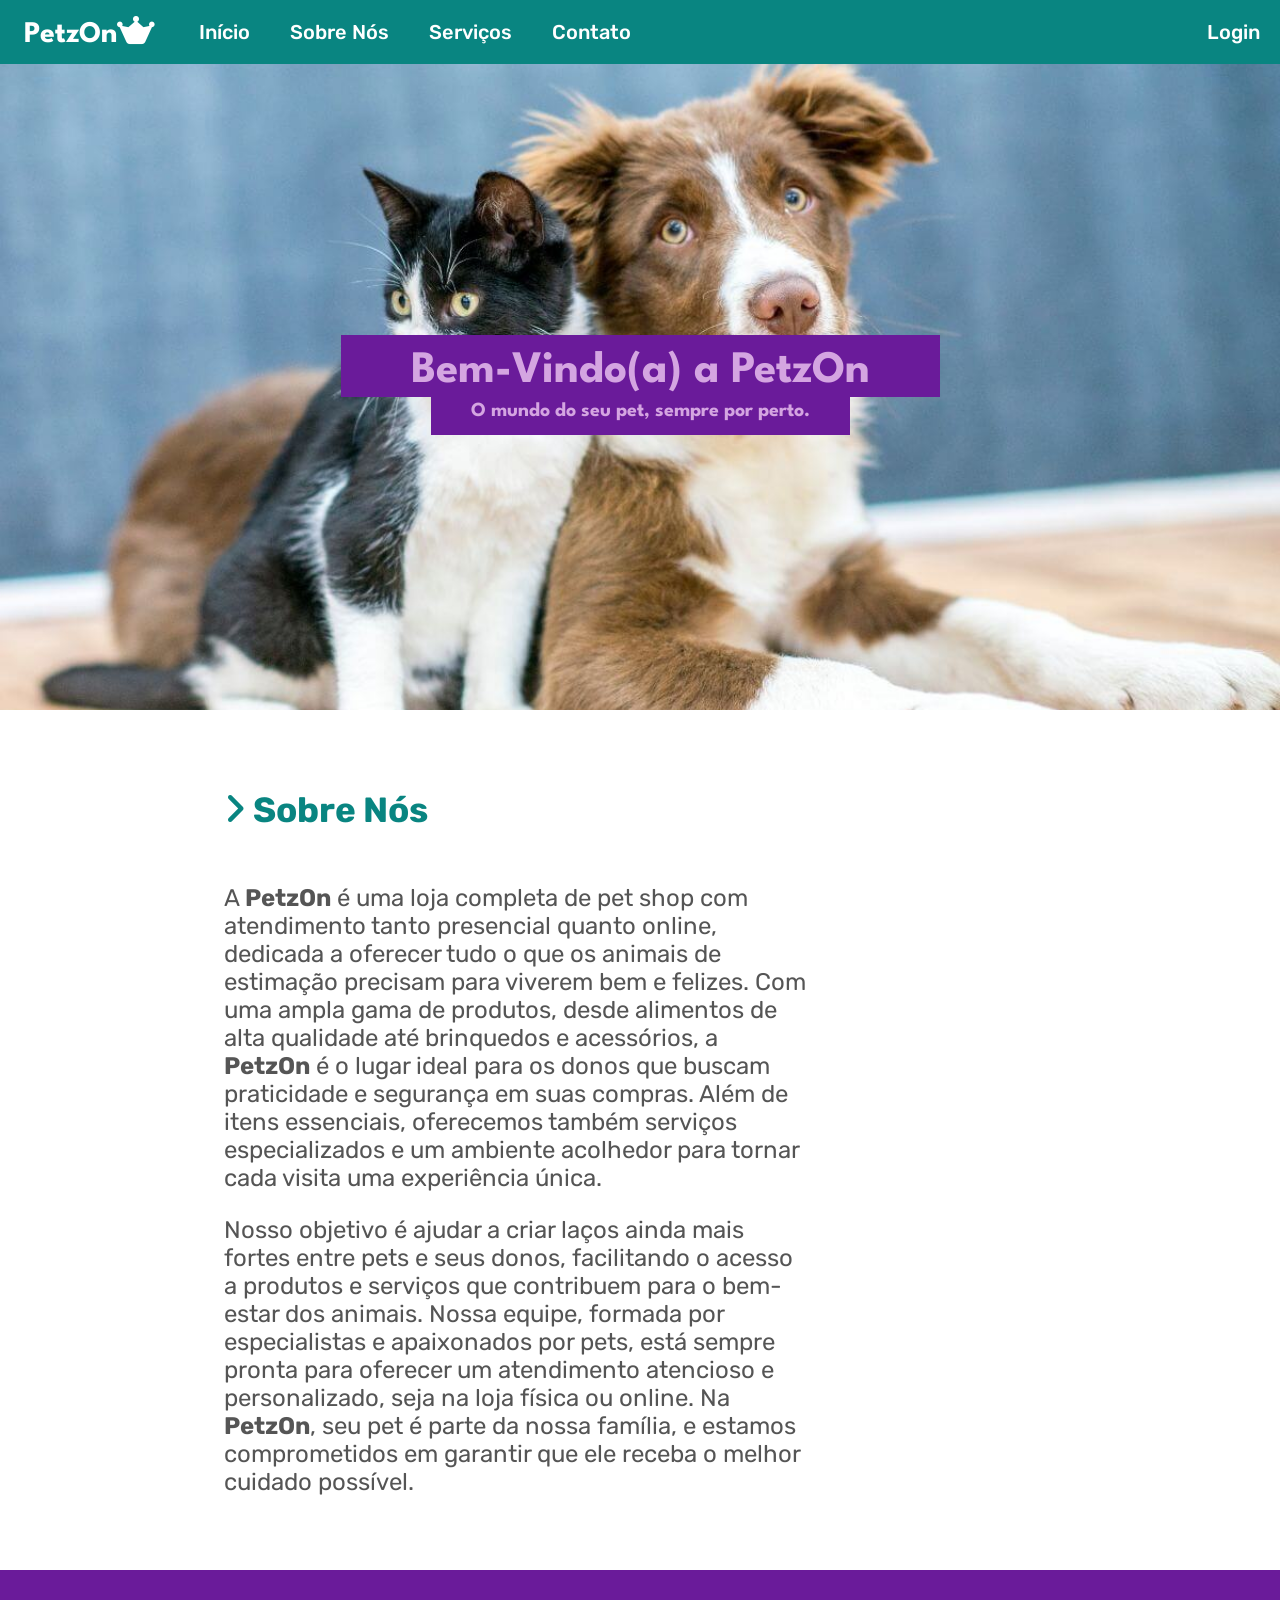
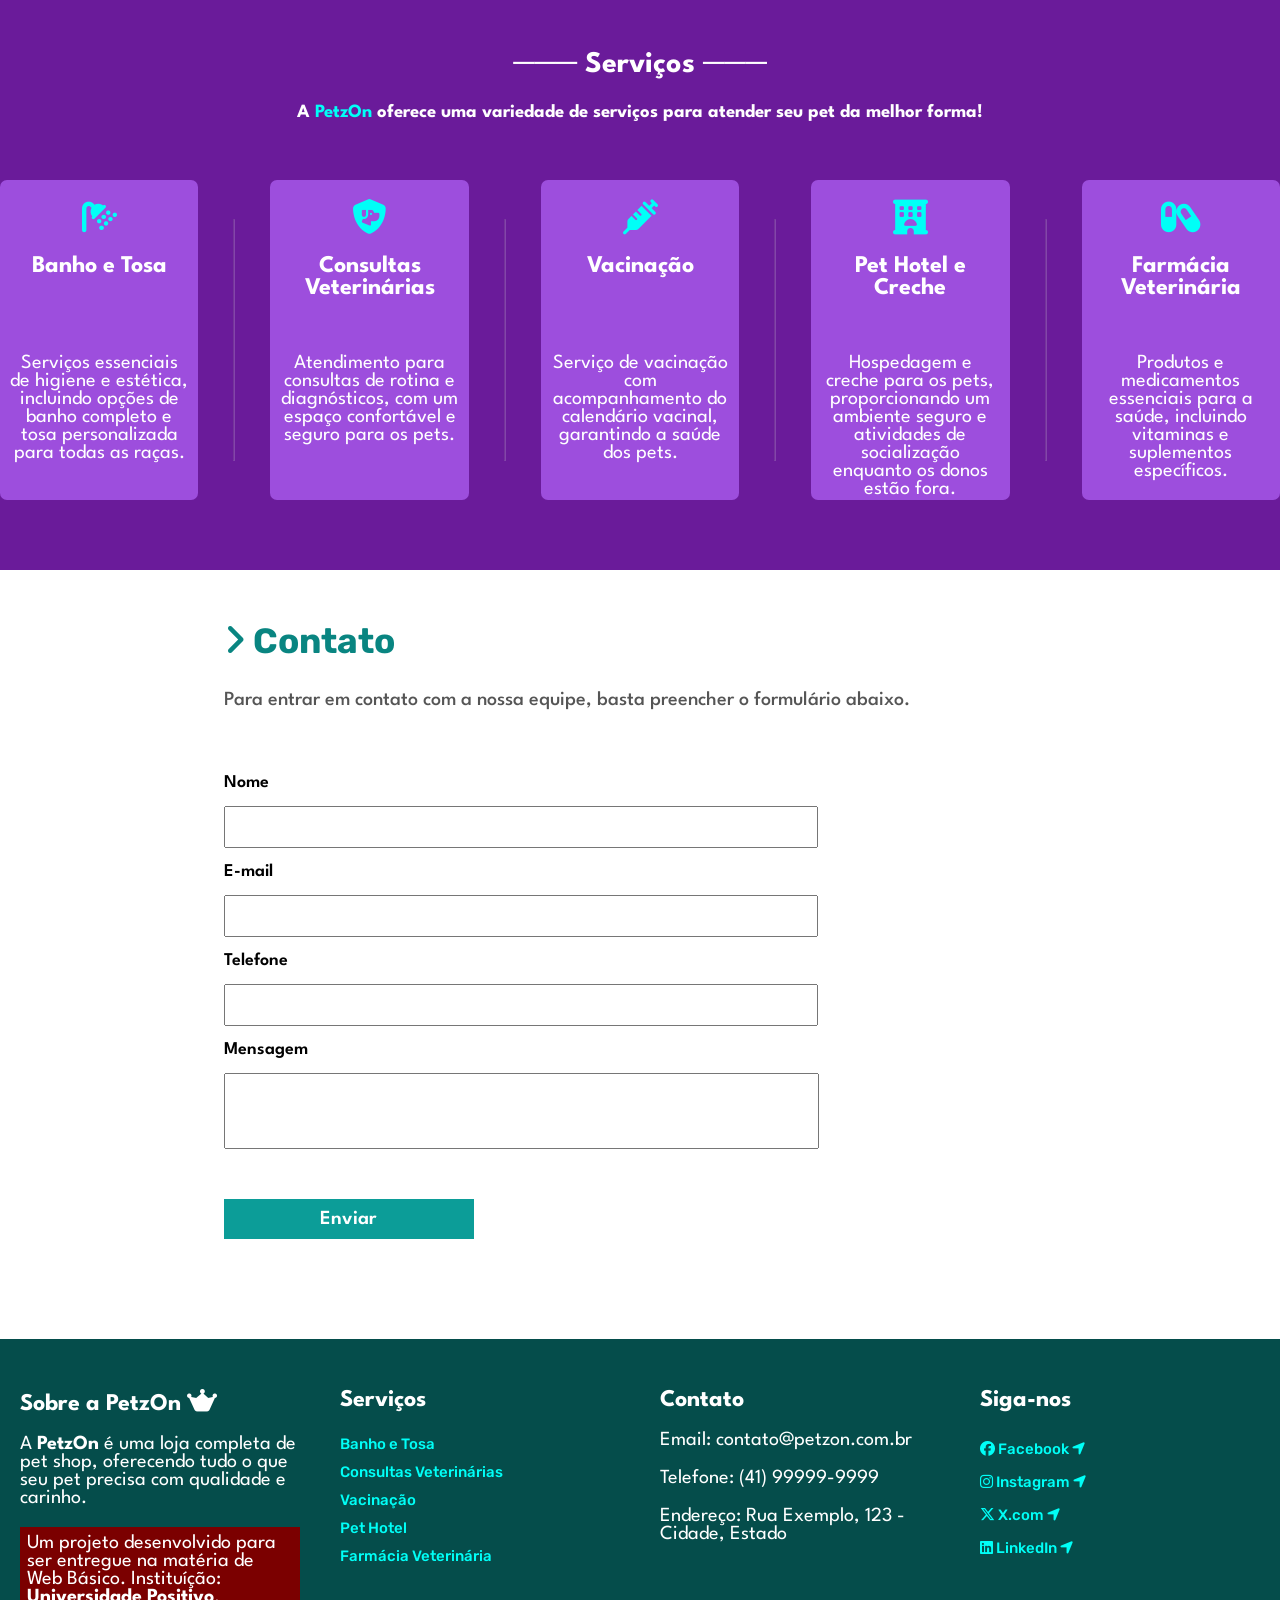
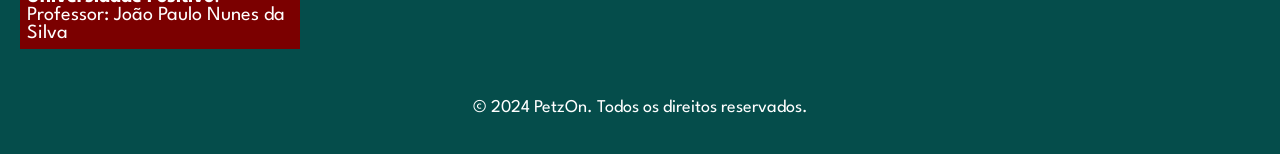
<file: index.html>
<!DOCTYPE html>
<html lang="PT-BR">

<!--
    Tiago Reginato Koligowski | RGM: 40316106
    João Arthur Desiderio Matos | RGM: 39945375
    Luiz Henrique Fonseca de Lima | RGM: 40833755
    Conrado Rezende | RGM: 40421074
-->

<head>
    <meta charset="UTF-8">
    <meta name="viewport" content="width=device-width, initial-scale=1.0">
    <meta name="description" content="PetzOn é uma loja de pet shop com atendimento presencial e online.">
    <meta name="keywords" content="pet shop, pets, banho e tosa, consultas veterinárias">

    <title>PetzOn | Início</title>

    <link rel="stylesheet" href="./css/style.css">
    <link rel="stylesheet" href="https://cdnjs.cloudflare.com/ajax/libs/font-awesome/6.6.0/css/all.min.css">


    <link rel="preconnect" href="https://fonts.googleapis.com">
    <link rel="preconnect" href="https://fonts.gstatic.com" crossorigin>
    <link
        href="https://fonts.googleapis.com/css2?family=Noto+Sans:ital,wght@0,100..900;1,100..900&family=Rubik:ital,wght@0,300..900;1,300..900&display=swap"
        rel="stylesheet">

    <link rel="preconnect" href="https://fonts.googleapis.com">
    <link rel="preconnect" href="https://fonts.gstatic.com" crossorigin>
    <link
        href="https://fonts.googleapis.com/css2?family=League+Spartan:wght@100..900&family=Noto+Sans:ital,wght@0,100..900;1,100..900&family=Rubik:ital,wght@0,300..900;1,300..900&display=swap"
        rel="stylesheet">
</head>

<body>
    <header class="menu">
        <nav aria-label="Menu principal">
            <div class="logo-container">PetzOn<i class="fa-solid fa-web-awesome"></i></div>
            <a href="#Bem-vindo" class="menu-item">Início</a>
            <a href="#Sobre-nós" class="menu-item">Sobre Nós</a>
            <a href="#Serviços" class="menu-item">Serviços</a>
            <a href="#Contato" class="menu-item">Contato</a>
            <a href="login.html" class="menu-item">Login</a>
        </nav>
    </header>
    <main>
        <section class="welcome" id="Bem-vindo">
            <h1 class="welcome-title">Bem-Vindo(a) a PetzOn</h1>
            <h4 class="welcome-title second">O mundo do seu pet, sempre por perto.</h4>
        </section>
        <section class="sobre-nos" id="Sobre-nós">
            <div class="titulo-box">
                <h1><i class="fa-solid fa-angle-right"></i> Sobre Nós</h1>
            </div>

            <div class="paragrafos">
                <p>
                    A <strong>PetzOn</strong> é uma loja completa de pet shop com atendimento tanto presencial quanto
                    online, dedicada a
                    oferecer tudo o que os animais de estimação precisam para viverem bem e felizes. Com uma ampla gama
                    de produtos, desde alimentos de alta qualidade até brinquedos e acessórios, a
                    <strong>PetzOn</strong> é o lugar ideal
                    para os donos que buscam praticidade e segurança em suas compras. Além de itens essenciais,
                    oferecemos também serviços especializados e um ambiente acolhedor para tornar cada visita uma
                    experiência única.
                </p>

                <p>
                    Nosso objetivo é ajudar a criar laços ainda mais fortes entre pets e seus donos, facilitando o
                    acesso a produtos e serviços que contribuem para o bem-estar dos animais. Nossa equipe, formada por
                    especialistas e apaixonados por pets, está sempre pronta para oferecer um atendimento atencioso e
                    personalizado, seja na loja física ou online. Na <strong>PetzOn</strong>, seu pet é parte da nossa
                    família, e estamos
                    comprometidos em garantir que ele receba o melhor cuidado possível.
                </p>
            </div>
        </section>

        <section class="servicos" id="Serviços">
            <div class="servicos-title">
                <h1>─── Serviços ───</h1>
                <h3>A <span style="color: #00fff7;">PetzOn</span> oferece uma variedade de serviços para atender seu pet
                    da melhor forma!</h3>
            </div>
            <div class="box-services">
                <div class="item-service">
                    <i class="fa-solid fa-shower"></i>
                    <h2>Banho e Tosa</h2>

                    <p>Serviços essenciais de higiene e estética, incluindo opções de banho completo e tosa
                        personalizada para todas as raças.
                    </p>

                </div>
                <hr>
                <div class="item-service">
                    <i class="fa-solid fa-shield-dog"></i>
                    <h2>Consultas Veterinárias</h2>

                    <p>Atendimento para consultas de rotina e diagnósticos, com um espaço confortável e seguro para os
                        pets.</p>

                </div>
                <hr>
                <div class="item-service">
                    <i class="fa-solid fa-syringe"></i>
                    <h2>Vacinação</h2>

                    <p>Serviço de vacinação com acompanhamento do calendário vacinal, garantindo a saúde dos pets.</p>

                </div>
                <hr>
                <div class="item-service">
                    <i class="fa-solid fas fa-hotel"></i>
                    <h2>Pet Hotel e Creche</h2>

                    <p> Hospedagem e creche para os pets, proporcionando um ambiente seguro e atividades de socialização
                        enquanto os donos estão fora.</p>

                </div>
                <hr>
                <div class="item-service">
                    <i class="fa-solid fa-capsules"></i>
                    <h2>Farmácia Veterinária</h2>

                    <p>Produtos e medicamentos essenciais para a saúde, incluindo vitaminas e suplementos específicos.
                    </p>

                </div>
            </div>
        </section>
        <section class="contato" id="Contato">
            <div class="titulo-box">
                <h1>
                    <i class="fa-solid fa-angle-right"></i> Contato
                </h1>
                <h2>
                    Para entrar em contato com a nossa equipe, basta preencher o formulário abaixo.
                </h2>
            </div>
            <div class="contato-container">
                <form method="POST" class="form-contato">
                    <label for="nome">Nome</label>
                    <input type="text" name="nome">
                    <label for="email">E-mail</label>
                    <input type="email" name="email">
                    <label for="telefone">Telefone</label>
                    <input type="tel" name="telefone">
                    <label for="mensagem">Mensagem</label>
                    <textarea name="mensagem" id="" style="resize: none;"></textarea>
                    <button type="submit">Enviar</button>
                </form>
            </div>
        </section>
    </main>
    <footer>
        <div class="footer-container">
            <div class="footer-section">
                <h2>Sobre a PetzOn <i class="fa-solid fa-web-awesome"></i></h2>
                <p>A <strong>PetzOn</strong> é uma loja completa de pet shop, oferecendo tudo o que seu pet precisa com
                    qualidade e carinho.</p>
                <p style="background-color: rgb(123, 0, 0); padding: 7px;">Um projeto desenvolvido para ser entregue na
                    matéria de Web Básico. Instituíção: <strong>Universidade Positivo</strong>.<br>Professor: João Paulo
                    Nunes da Silva</p>
            </div>
            <div class="footer-section">
                <h2>Serviços</h2>
                <ul>
                    <li><a href="#Serviços">Banho e Tosa</a></li>
                    <li><a href="#Serviços">Consultas Veterinárias</a></li>
                    <li><a href="#Serviços">Vacinação</a></li>
                    <li><a href="#Serviços">Pet Hotel</a></li>
                    <li><a href="#Serviços">Farmácia Veterinária</a></li>
                </ul>
            </div>
            <div class="footer-section">
                <h2>Contato</h2>
                <p>Email: contato@petzon.com.br</p>
                <p>Telefone: (41) 99999-9999</p>
                <p>Endereço: Rua Exemplo, 123 - Cidade, Estado</p>
            </div>
            <div class="footer-section">
                <h2>Siga-nos</h2>
                <ul class="siganos">
                    <li><a href="https://www.facebook.com" target="_blank"><i class="fa-brands fa-facebook"></i>
                            Facebook <i class="fa-solid fa-location-arrow"></i></a></li>
                    <li><a href="https://www.instagram.com" target="_blank"><i class="fa-brands fa-instagram"></i>
                            Instagram <i class="fa-solid fa-location-arrow"></i></a></li>
                    <li><a href="https://www.twitter.com" target="_blank"><i class="fa-brands fa-x-twitter"></i>
                            X.com <i class="fa-solid fa-location-arrow"></i></a></li>
                    <li><a href="https://www.linkedin.com" target="_blank"><i class="fa-brands fa-linkedin"></i>
                            LinkedIn <i class="fa-solid fa-location-arrow"></i></a></li>
                </ul>
            </div>
        </div>
        <div class="footer-fim">
            <p>&copy; 2024 PetzOn. Todos os direitos reservados.</p>
        </div>
    </footer>


    <script>
        menu.forEach((link) => {
            link.addEventListener('click', (evento) => {
                const href = link.getAttribute('href');

                if (href !== "login.html") {
                    evento.preventDefault();
                    const alvo = document.querySelector(href);
                    if (alvo) {
                        window.scroll({
                            top: alvo.offsetTop - 20,
                            behavior: 'smooth'
                        });
                    }
                }
            });
        });

    </script>
</body>

</html>
</file>
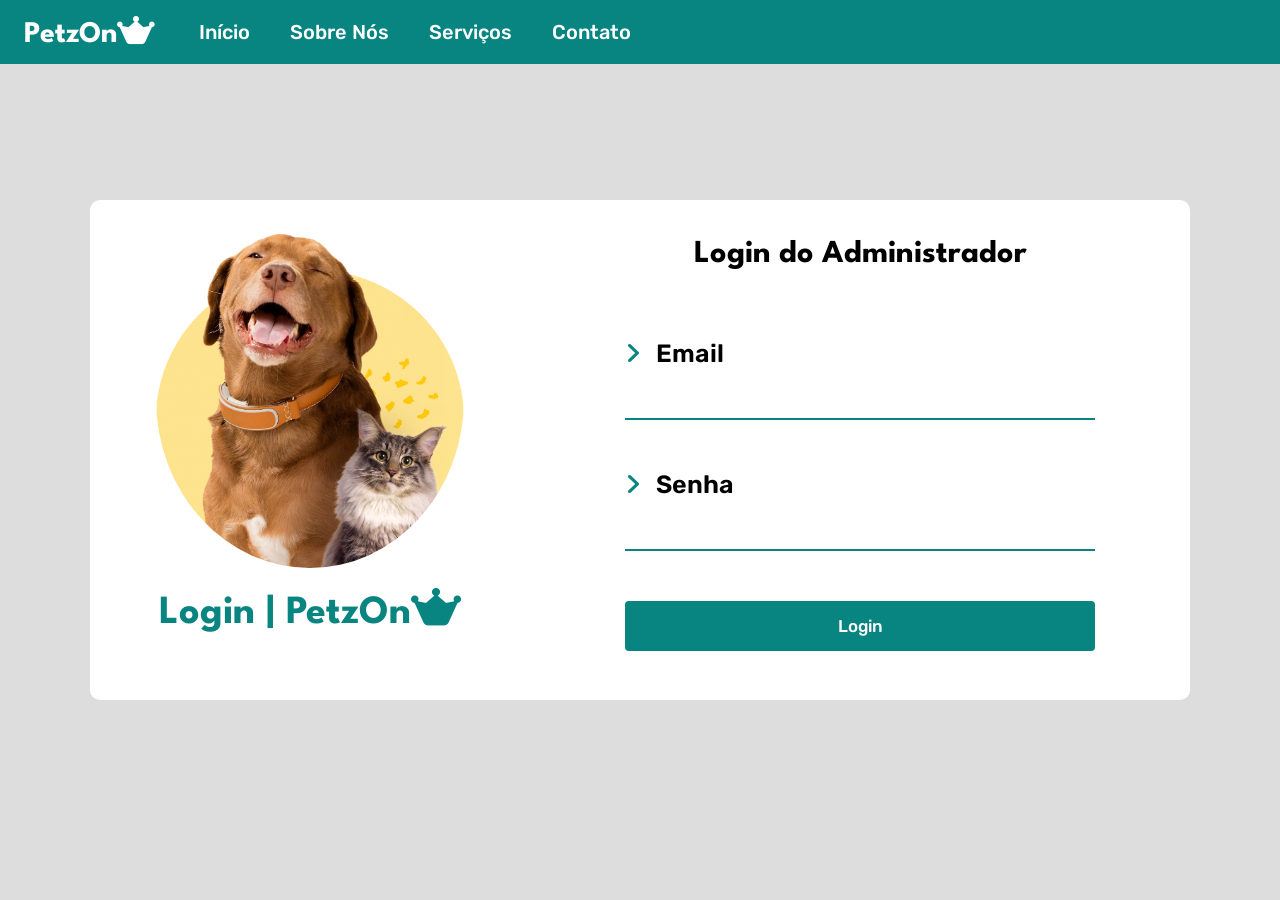
<file: login.html>
<!DOCTYPE html>
<html lang="PT-BR">
<head>
    <meta charset="UTF-8">
    <meta name="viewport" content="width=device-width, initial-scale=1.0">
    <title>PetzOn | Login</title>

    <link rel="stylesheet" href="./css/style.css">
    <link rel="stylesheet" href="./css/login.css">
    <link rel="stylesheet" href="https://cdnjs.cloudflare.com/ajax/libs/font-awesome/6.6.0/css/all.min.css">


    <link rel="preconnect" href="https://fonts.googleapis.com">
    <link rel="preconnect" href="https://fonts.gstatic.com" crossorigin>
    <link
        href="https://fonts.googleapis.com/css2?family=Noto+Sans:ital,wght@0,100..900;1,100..900&family=Rubik:ital,wght@0,300..900;1,300..900&display=swap"
        rel="stylesheet">

    <link rel="preconnect" href="https://fonts.googleapis.com">
    <link rel="preconnect" href="https://fonts.gstatic.com" crossorigin>
    <link
        href="https://fonts.googleapis.com/css2?family=League+Spartan:wght@100..900&family=Noto+Sans:ital,wght@0,100..900;1,100..900&family=Rubik:ital,wght@0,300..900;1,300..900&display=swap"
        rel="stylesheet">
</head>
<body>
    <header class="menu">
        <nav aria-label="Menu principal">
            <div class="logo-container">PetzOn<i class="fa-solid fa-web-awesome"></i></div>
            <a href="./index.html#Bem-vindo" class="menu-item">Início</a>
            <a href="./index.html#Sobre-nós" class="menu-item">Sobre Nós</a>
            <a href="./index.html#Serviços" class="menu-item">Serviços</a>
            <a href="./index.html#Contato" class="menu-item">Contato</a>
            <br>
        </nav>
    </header>
    <main>
        <div class="login-container">
            <div class="imagem"> <img src="./img/petss.png" alt="Imagem de Pets"> <div class="logo-container invertido">Login | PetzOn<i class="fa-solid fa-web-awesome"></i></div></div>
            <div class="login">
                <h1 class="login-title">Login do Administrador</h1>
                <form id="loginForm">
                    <span class="label-login"><i class="fa-solid fa-angle-right"> </i><label for="email">Email</label></span>
                    <input type="email" name="email" id="email">
                    <span class="label-login"><i class="fa-solid fa-angle-right"> </i><label for="senha">Senha</label></span>
                    <input type="password" name="senha" id="password">
                    <button type="submit">Login</button>
                </form>
            </div>
        </div>
    </main>

    <script src="login.js"></script>
</body>
</html>
</file>
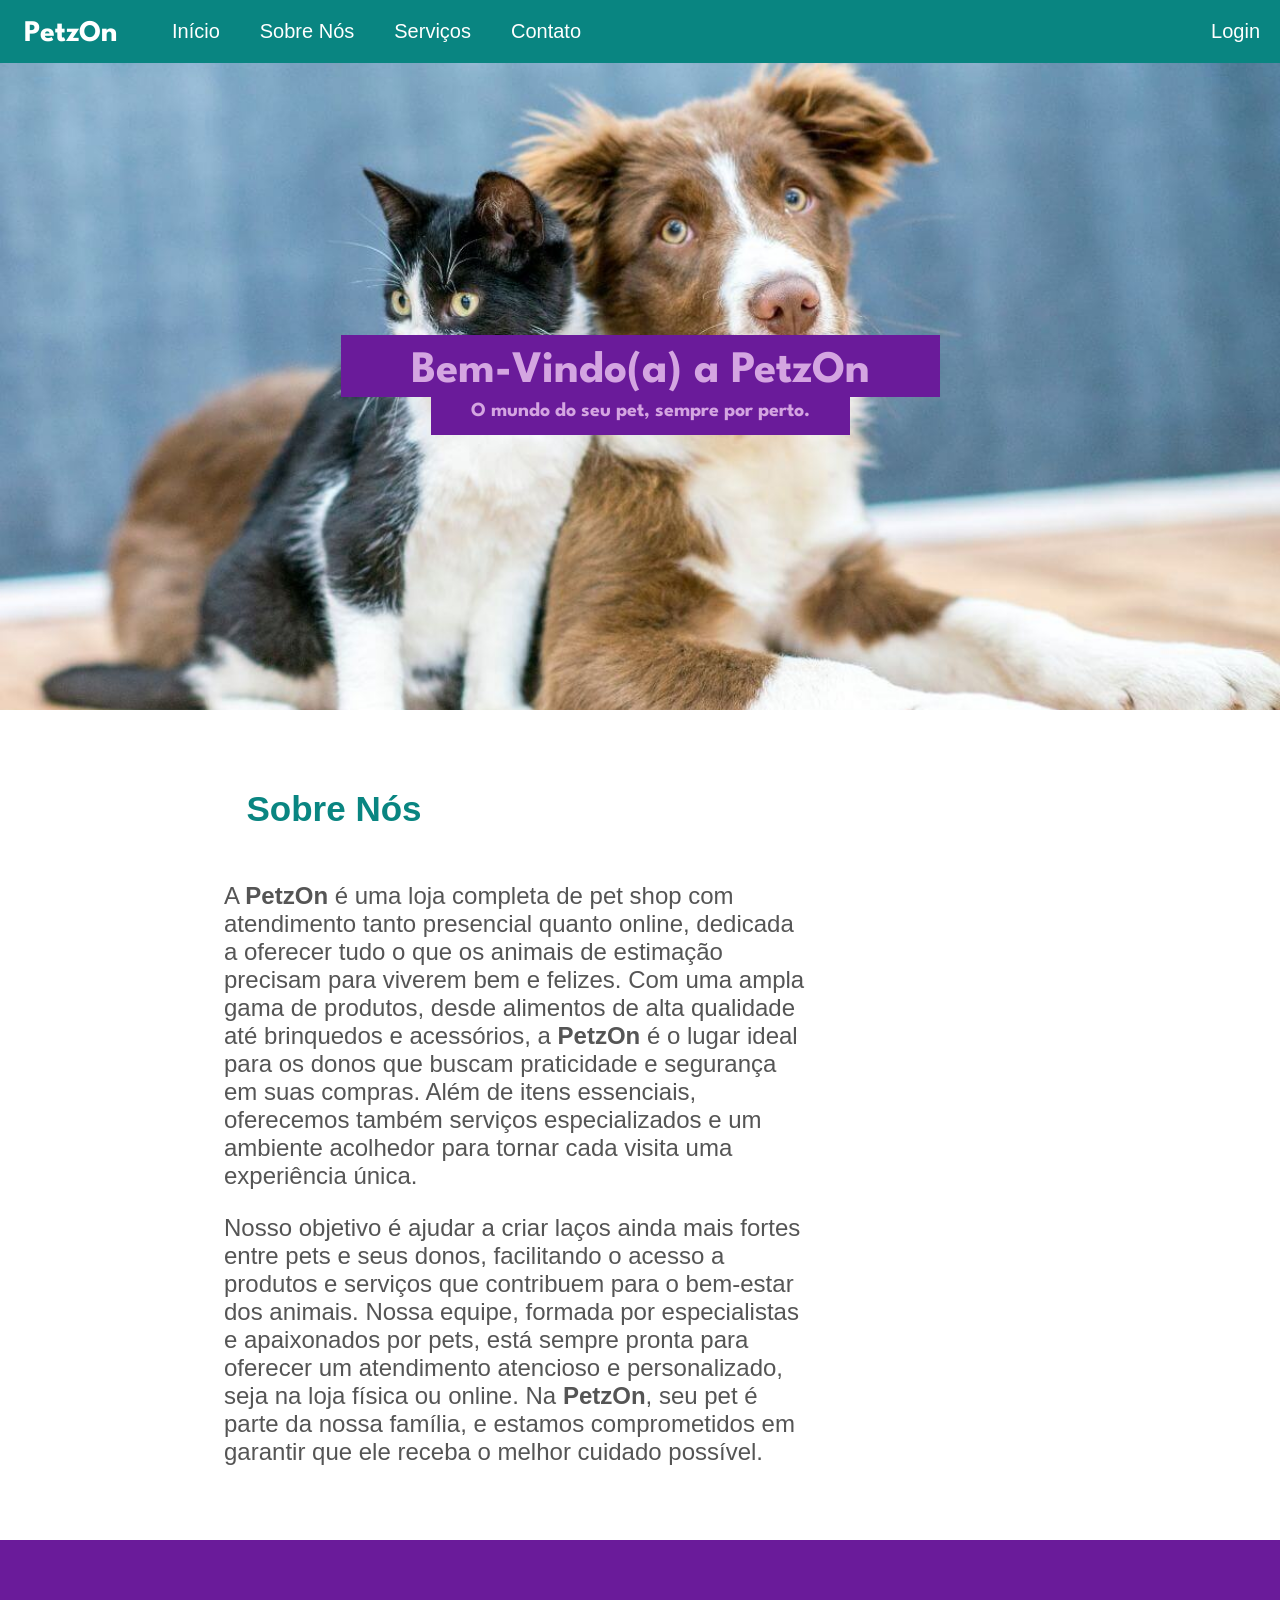
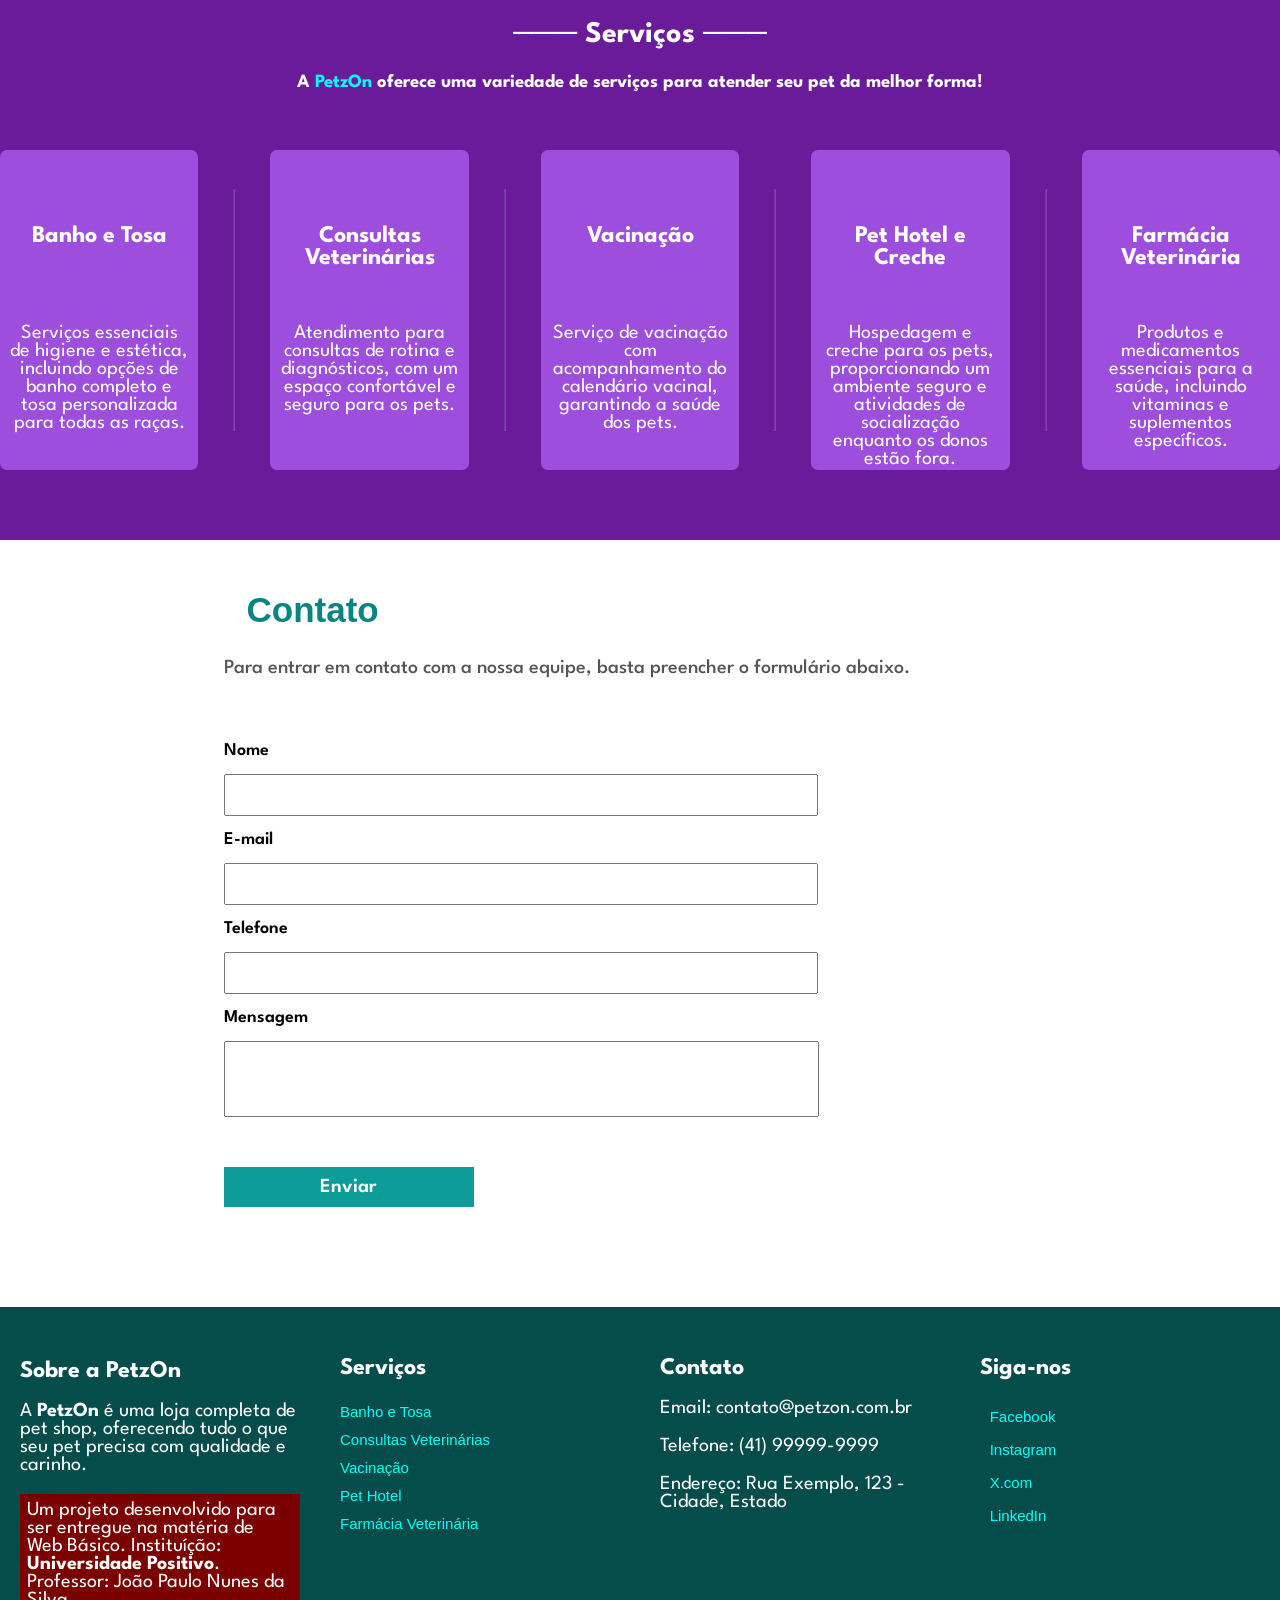
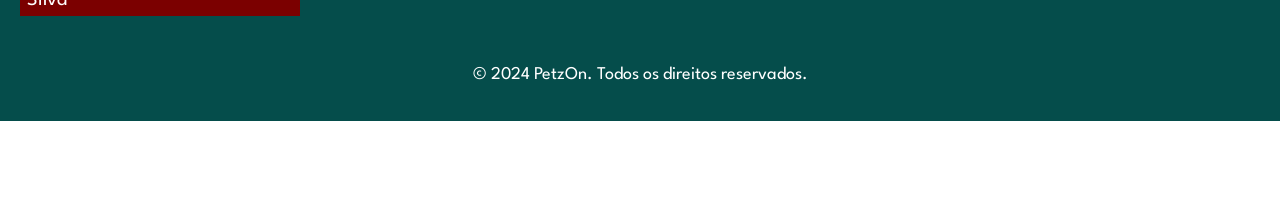
<file: admin/estoque.html>
<!DOCTYPE html>
<html lang="PT-BR">

<head>
    <meta charset="UTF-8">
    <meta name="viewport" content="width=device-width, initial-scale=1.0">
    <title>PetzOn | Estoque</title>

    <link rel="stylesheet" href="css/style.css">

    <link rel="stylesheet" href="https://cdnjs.cloudflare.com/ajax/libs/font-awesome/6.6.0/css/all.min.css">

    <link rel="preconnect" href="https://fonts.googleapis.com">
    <link rel="preconnect" href="https://fonts.gstatic.com" crossorigin>
    <link
        href="https://fonts.googleapis.com/css2?family=Noto+Sans:ital,wght@0,100..900;1,100..900&family=Rubik:ital,wght@0,300..900;1,300..900&display=swap"
        rel="stylesheet">

    <link rel="preconnect" href="https://fonts.googleapis.com">
    <link rel="preconnect" href="https://fonts.gstatic.com" crossorigin>
    <link
        href="https://fonts.googleapis.com/css2?family=League+Spartan:wght@100..900&family=Noto+Sans:ital,wght@0,100..900;1,100..900&family=Rubik:ital,wght@0,300..900;1,300..900&display=swap"
        rel="stylesheet">
</head>

<body>
    <header class="menu-lateral">
        <nav>
            <div class="menu-title">
                <h1>
                    PetzOn <i class="fa-web-awesome fa-solid"></i>
                    <hr> Dashboard
                </h1>
            </div>
            <ul class="lista">
                <a href="index.html">
                    <li class="menu-item"><i class="fa-regular fa-rectangle-list "></i>Dashboard</li>
                </a>
                <a href="vendas.html">
                    <li class="menu-item"><i class="fa-solid fa-store"></i>Registro de Vendas</li>
                </a>
                <a href="procedimentos.html">
                    <li class="menu-item"><i class="fa-solid fa-receipt"></i>Registro de Procedimentos</li>
                </a>
                <a href="">
                    <li class="menu-item active"><i class="fa-solid fa-boxes-stacked"></i>Registro de Estoque</li>
                </a>

                <a onclick="logout()">
                    <li class="menu-item"><i class="fa-solid fas fa-power-off"></i>Sair</li>
                </a>
            </ul>
        </nav>
    </header>
    <main>
        <div class="page-titulo">
            <h1>Estoque de Produtos</h1>
        </div>

        <div id="cadastroProdutos" class="vendas-container">
            <div class="cadastro">
                <h2>Registrar Produto</h2>
                <form id="formProduto">
                    <label for="nomeProduto">Nome do Produto:</label>
                    <input type="text" id="nomeProduto" required><br><br>
                    <label for="precoProduto">Preço:</label>
                    <input type="number" id="precoProduto" step="0.01" required placeholder="Ex: 10,00"><br><br>
                    <label for="quantidadeProduto">Quantidade em Estoque:</label>
                    <input type="number" id="quantidadeProduto" required><br><br>
                    <button type="submit">Cadastrar</button>
                </form>
            </div>
            <hr>
            <div class="relatorio">
                <h2>Produtos em Estoque</h2>
                <table id="listaProduto">
                    <thead>
                        <tr>
                            <th>Nome do Produto</th>
                            <th>Preço</th>
                            <th>Quantidade</th>
                            <th>Ação</th>
                        </tr>
                    </thead>
                    <tbody></tbody>
                </table>
            </div>
        </div>
    </main>

    <script src="js/estoque.js"></script>
    <script src="js/logic.js"></script>
</body>

</html>
</file>
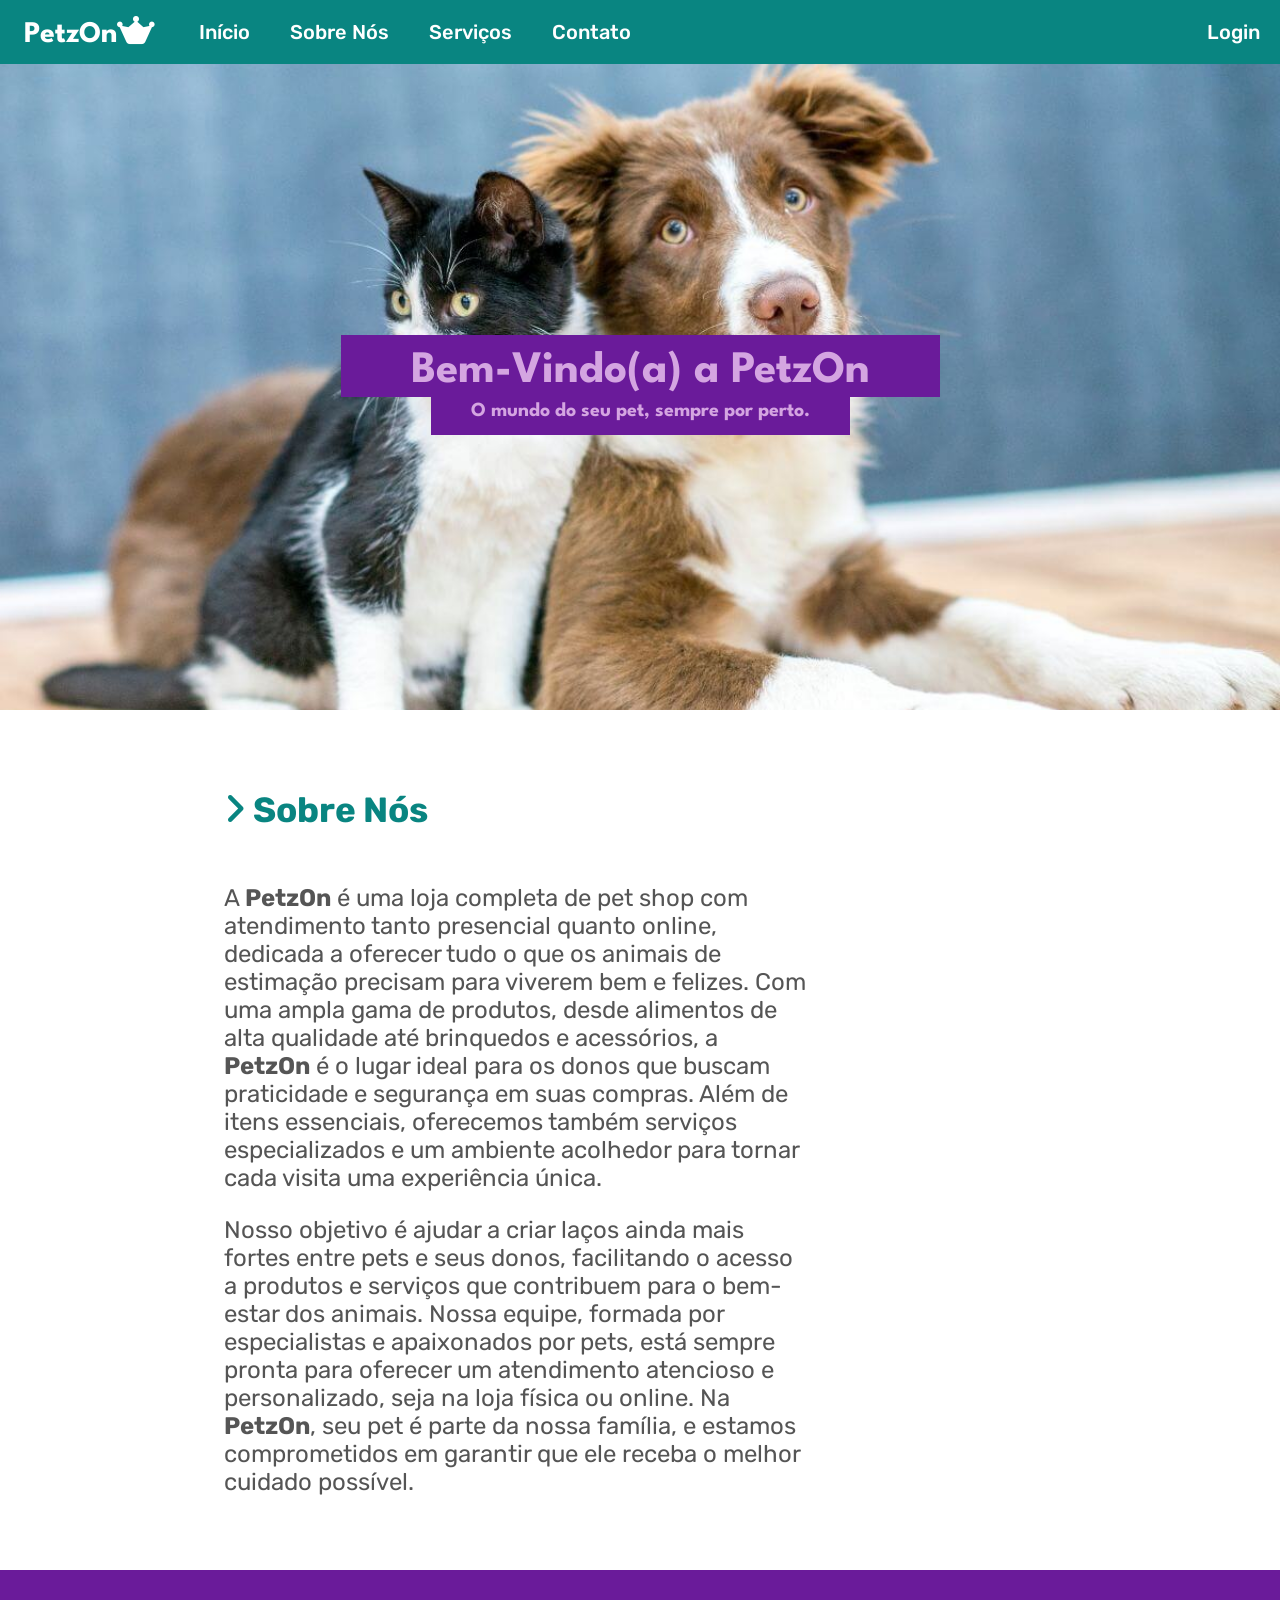
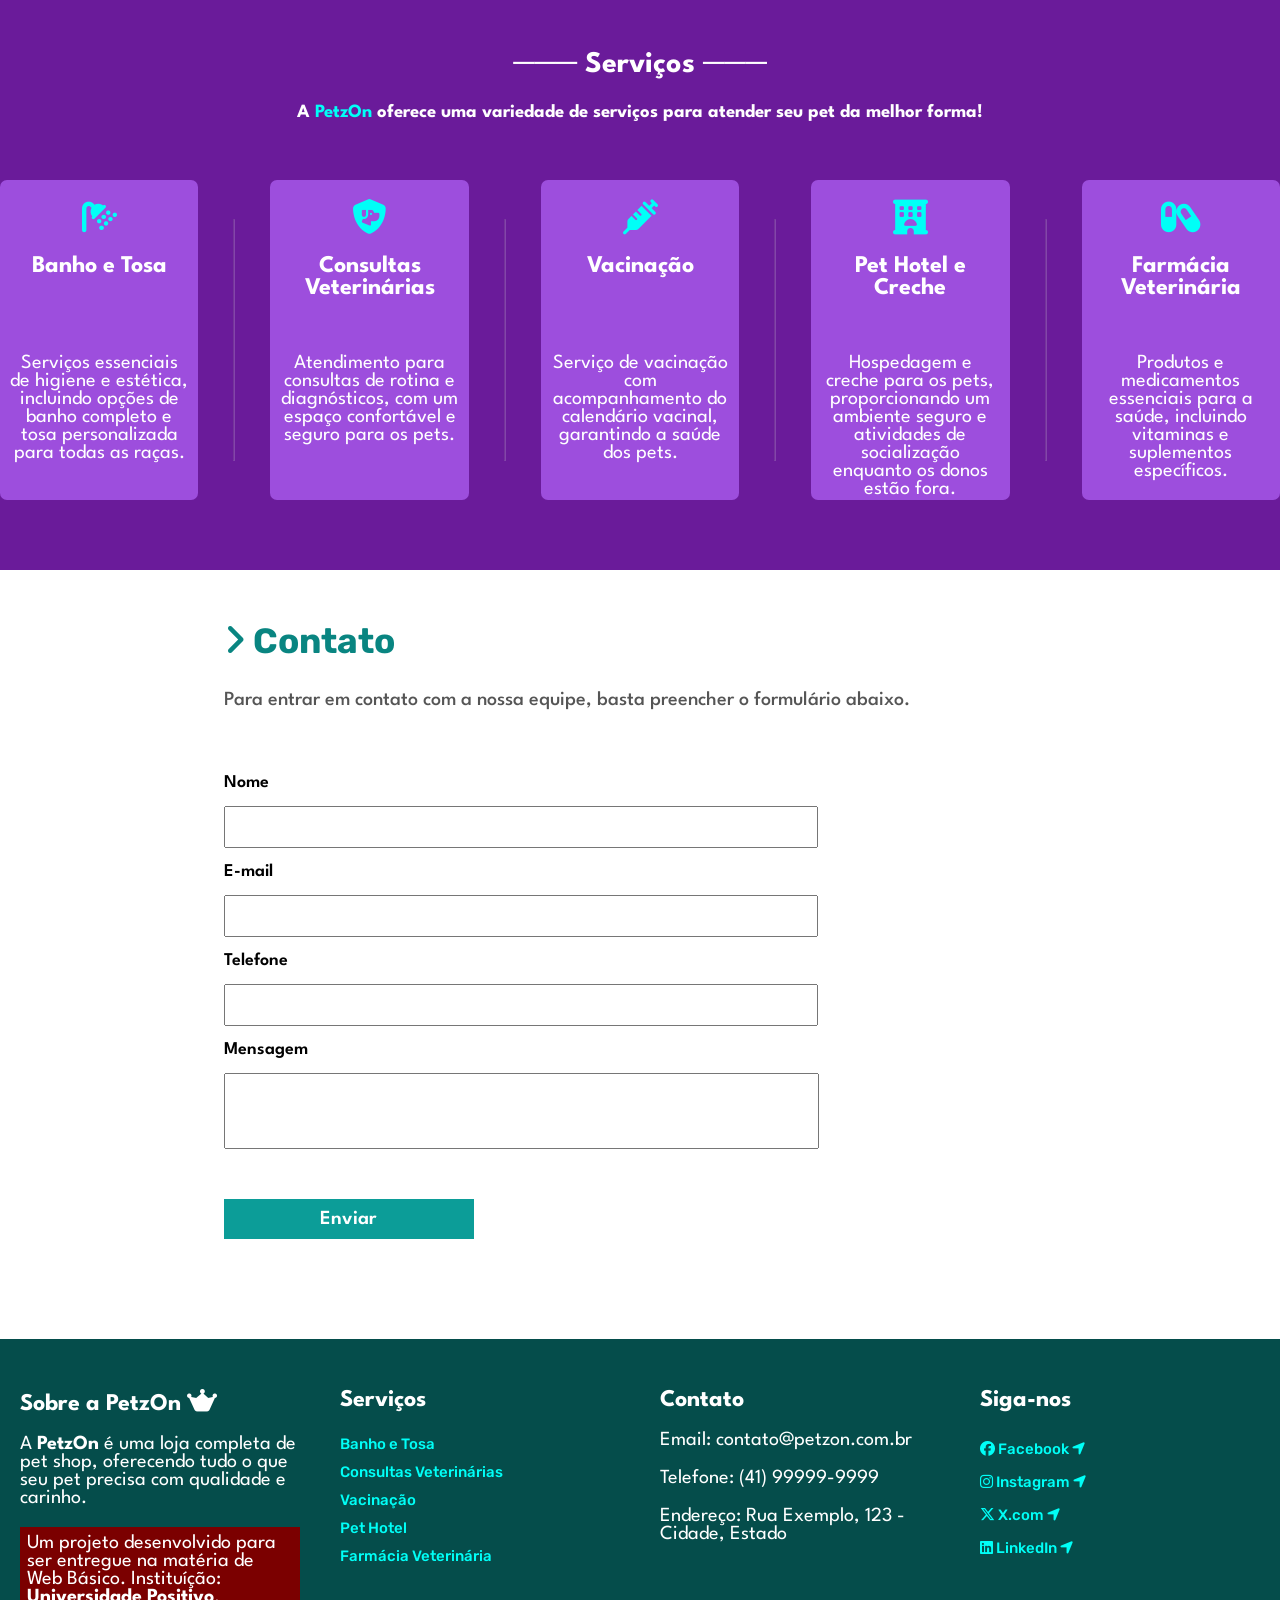
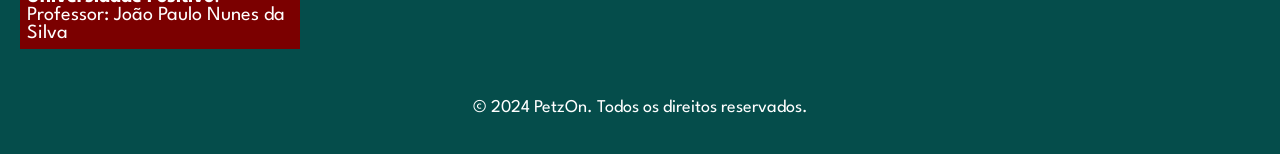
<file: admin/procedimentos.html>
<!DOCTYPE html>
<html lang="PT-BR">

<head>
    <meta charset="UTF-8">
    <meta name="viewport" content="width=device-width, initial-scale=1.0">
    <title>PetzOn | Procedimentos</title>

    <link rel="stylesheet" href="css/style.css">

    <link rel="stylesheet" href="https://cdnjs.cloudflare.com/ajax/libs/font-awesome/6.6.0/css/all.min.css">

    <link rel="preconnect" href="https://fonts.googleapis.com">
    <link rel="preconnect" href="https://fonts.gstatic.com" crossorigin>
    <link
        href="https://fonts.googleapis.com/css2?family=Noto+Sans:ital,wght@0,100..900;1,100..900&family=Rubik:ital,wght@0,300..900;1,300..900&display=swap"
        rel="stylesheet">

    <link rel="preconnect" href="https://fonts.googleapis.com">
    <link rel="preconnect" href="https://fonts.gstatic.com" crossorigin>
    <link
        href="https://fonts.googleapis.com/css2?family=League+Spartan:wght@100..900&family=Noto+Sans:ital,wght@0,100..900;1,100..900&family=Rubik:ital,wght@0,300..900;1,300..900&display=swap"
        rel="stylesheet">
</head>

<body>
    <header class="menu-lateral">
        <nav>
            <div class="menu-title">
                <h1>
                    PetzOn <i class="fa-web-awesome fa-solid"></i>
                    <hr> Dashboard
                </h1>
            </div>
            <ul class="lista">
                <a href="index.html">
                    <li class="menu-item"><i class="fa-regular fa-rectangle-list "></i>Dashboard</li>
                </a>
                <a href="vendas.html">
                    <li class="menu-item"><i class="fa-solid fa-store"></i>Registro de Vendas</li>
                </a>
                <a href="">
                    <li class="menu-item active"><i class="fa-solid fa-receipt"></i>Registro de Procedimentos</li>
                </a>
                <a href="estoque.html">
                    <li class="menu-item"><i class="fa-solid fa-boxes-stacked"></i>Registro de Estoque</li>
                </a>

                <a onclick="logout()">
                    <li class="menu-item"><i class="fa-solid fas fa-power-off"></i>Sair</li>
                </a>
            </ul>
        </nav>
    </header>
    <main>
        <div class="page-titulo">
            <h1>Registro de Procedimentos</h1>
        </div>

        <div id="cadastroProcedimentos" class="vendas-container">
            <div class="cadastro">
            <h2>Registrar Procedimento</h2>
            <form id="formProcedimentos">
                <label for="procedimentoNome">Nome do Procedimento:</label>
                <input type="text" id="procedimentoNome" required><br><br>
                <label for="procedimentoData">Data:</label>
                <input type="date" id="procedimentoData" required><br><br>
                <button type="submit">Cadastrar</button>
            </form>
    </div>
    <hr>
    <div class="relatorio">
            <h2>Procedimentos Realizados</h2>
            <table id="listaProcedimentos">
                <thead>
                    <tr>
                        <th>Nome do Procedimento</th>
                        <th>Data</th>
                        <th>Ação</th>
                    </tr>
                </thead>
                <tbody></tbody>
            </table>
        </div>
        </div>
    </main>

    <script src="js/procedimentos.js"></script>
    <script src="js/logic.js"></script>
</body>

</html>
</file>
<file: css/style.css>
body, html {
    margin: 0;
    padding: 0;
    box-sizing: border-box;
}

html {
    scroll-behavior: smooth;
}

nav {
    background-color: #098581;
    display: flex;
    align-items: center;
    position: fixed;
    top: 0;
    left: 0;
    right: 0;
    z-index: 1000;
}

nav a:last-child {
    margin-left: auto;
}

h1,h2,h3,h4,h5,h6{
    font-family: "League Spartan", sans-serif;
}

nav>a {
    font-size: 20px;
    font-family: "Rubik", sans-serif;
    font-weight: 500;
    color: #fff;
    text-decoration: none;
    padding: 20px;
    transition: background-color 0.1s ease-in-out;
}

nav>a:hover {
    background-color: #0c9d98;
}

.logo-container {
    margin: 0 24px;
    font-family: "League Spartan", sans-serif;
    font-weight: bold;
    font-size: 30px;
    color: white;
    cursor: default;
}

.welcome {
    margin-top: 60px; 
    background-image: url(../img/pets.jpg);
    width: 100%;
    height: 650px;
    background-repeat: no-repeat;
    background-size: cover;
    display: flex;
    align-items: center;
    justify-content: center;
    flex-direction: column;
}

.welcome-title {
    font-family: "League Spartan", sans-serif;
    color: #D4A5E1;
    font-size: 45px;
    background-color: #6A1B9A;
    padding: 15px 70px 5px 70px;
    font-weight: bold;
    margin: 0;
}

.second {
    font-size: 20px;
    padding: 5px 40px 15px 40px;
}

.sobre-nos {
    display: flex;
    justify-content: center;
    flex-direction: column;
    margin: 0 224px;
}

.titulo-box {
    margin-top: 50px;
}

.titulo-box > h1 {
    color: #098581;
    font-family: "Rubik", sans-serif;
    font-size: 35px;
}

.titulo-box > h2{
    font-size: 20px;
    font-weight: 500;
    color: #555;
}

.paragrafos {
    font-size: 24px;
    font-family: "Rubik", sans-serif;
    color: #555;
    width: 70%;
}

.servicos {
    margin-top: 50px;
    background-color: #6A1B9A;
    height: 600px;
    display: flex;
    flex-direction: column;
    align-items: center;
}

.servicos-title {
    margin-top: 50px;
    color: white;
    text-align: center;
    font-family: "Rubik", sans-serif;
}

.servicos-title h1{
    font-size: 30px;
}

.box-services {
    width: 100%;
    height: 300px;
    display: flex;
    justify-content: center;
    margin-top: 50px;
    gap: 35px;
    align-items: center;
    font-family: "League Spartan", sans-serif;
}

.item-service {
    width: 200px;
    height: 300px;
    background-color: #9D4EDD;
    border-radius: 7px;
    transition: background-color 0.2s ease-in-out, box-shadow 0.2s ease-in-out, margin 0.2s ease-in-out;
    display: flex;
    flex-direction: column;
    align-items: center;
    padding: 10px;
    text-align: center;
    color: white; 
    cursor: default;
}

.box-services > hr {
    margin: 0;
    height: 80%;
    filter: opacity(20%);
}

.item-service:hover {
    background-color: #af70e3;
    box-shadow: 0 0 25px rgba(255, 255, 255, 0.343);
    margin-bottom: 10px;
}

.item-service > i {
    font-size: 35px;
    margin-top: 10px;
    color: #00fff7;
}

.item-service > h2 {
    height: 30px;
}

.item-service > p {
    margin-top: 50px;
    font-size: 20px;
}

.contato{
    margin: 0px 224px 100px 224px;
}
.contato-container{
margin-top: 50px;
}
.form-contato{
    display: flex;
    flex-direction: column;
}
.form-contato>label{
    margin: 15px 0px;
    font-family: "League Spartan", sans-serif;
    font-size: 18px;
    font-weight: 600;
}

.form-contato>input{
    width: 70%;
    height: 30px;
    padding: 4px;
}

.form-contato>textarea{
    width: 69.6%;
    height: 60px;
    padding: 7px;
}
.form-contato>button{
    margin-top: 50px;
    background-color: #0c9d98;
    width: 30%;
    height: 40px;
    border: none;
    color: white;
    font-family: "League Spartan", sans-serif;
    font-size: 20px;
    font-weight: 600;
    transition: 0.1s ease-in-out;
    cursor: pointer;
}

.form-contato>button:hover{
    background-color: #0eafa9;;
}
/* Footer */
footer {
    background-color: #054d4b ;
    color: white;
    padding: 20px 0;
}

.footer-container {
    display: flex;
    justify-content: space-around;
    flex-wrap: wrap;
}

.footer-section {
    flex: 1;
    min-width: 200px;
    padding: 10px 20px;
}

.footer-section h2 {
    font-size: 1.5em;
    margin-bottom: 10px;
}

.footer-section p,
.footer-section ul {
    font-size: 20px;
}

.footer-section ul {
    list-style: none;
    padding: 0;
}

.footer-section ul li {
    margin: 5px 0;
}

.footer-section a {
    color: #00fff7;
    font-size: 15px;
    font-family: "Rubik", sans-serif;
    font-weight: 500;
    text-decoration: none;
}

.footer-section a:hover {
    text-decoration: underline;
}

.siganos {
    display: flex;
    flex-direction: column;
}

.siganos li {
    margin: 5px 0;
}

.footer-fim p{
    text-align: center;
    margin-top: 20px;
    font-size: 18px;
}

footer p{
    font-family: "League Spartan", sans-serif;
    font-size: 25px;
}
</file>
<file: css/login.css>
body{
    background-color: #ddd;
    display: flex;
    justify-content: center;
align-items: center;
height: 100vh;

}
.login-container{
    background-color: #fff;
    border-radius: 10px;
    width: 1100px;
    height: 500px;
    display: flex;
}
.imagem{
    width: 40%;
    height: 100%;
    flex-direction: column;
    display: flex;
    align-items: center;
}

.imagem img{
    width: 70%;
    border-radius: 100%;
    margin-top: 30px;
}

.invertido{
    color: #098581;
    margin-top: 20px;
    font-size: 40px;
}

h1{
    margin-top: 40px;
}

.login{
    display: flex;
    justify-content: center;
    align-items: center;
    flex-direction: column;
    width: 60%;
}

form{
    display: flex;
    flex-direction: column;
    justify-content: center;
    height: 100%;
}

.label-login{
    font-family: "Rubik", sans-serif;
    font-size: 25px;
    font-weight: 600;
    margin-bottom: 10px;
}

.label-login i{
    margin-right: 15px;
    color: #098581;
}

input{
    border: none;
    border-bottom: 2px solid #098581;
    width: 450px;
    height: 20px;
    padding: 10px;
    margin-bottom: 50px;
    font-size: 18px;
}

button{
    font-size: 17px;
    font-weight: 500;
    background-color: #098581;
    color: white;
    padding: 15px  40px;
    border: none;
    font-family: "Rubik", sans-serif;
    cursor: pointer;
    transition: background-color 0.1s ease-in-out;
    border-radius: 4px;
}

button:hover{
    background-color: #0eafa9;
}


input:focus,
input:valid {
    border-color: #098581;
    outline: none;
}
</file>
<file: admin/css/style.css>
body,html{
    margin: 0;
    padding: 0;
    box-sizing: border-box;
    height: 100vh;
    background-color: #ddd;
}
.menu-lateral{
    background-color: #098581;
    width: 280px;
    height: 100vh;
    overflow: hidden;
    position: fixed;
    top: 0;
    left: 0;
}

ul,h1{
    margin: 0;
}
.menu-title{
    width: 100%;
    text-align: center;
    margin-top: 20px;
    color: white;
    font-family: "League Spartan", sans-serif;
}

hr{
    margin: 5px 20px;
}

.menu-title h1{
    font-size: 25px;
}

.menu-lateral ul{
    margin: 40px 0px;
    list-style: none;
    padding: 0;
}

.menu-lateral a{
    text-decoration: none;
}

.menu-item{
    padding: 20px 0px 20px 15px;
    font-size: 20px;
    color: white;
    font-family: "League Spartan", sans-serif;
    transition: background-color 0.1s ease-in-out, padding 0.1s ease-in-out;
}

.menu-item i{
    margin-right: 10px;
}

.menu-item:hover{
    background-color: #0db3ad;
    padding-left: 25px;
}

a{
    cursor: pointer;
}

.logout-btn{
    margin-top: auto;
    display: flex;
}

ul,nav{
    height: 100%;
}

.lista a:last-child{
    margin-top: auto;
}
.active{
    background-color: #0db3ad;
    padding-left: 25px;
}

main{
    margin-left: 280px;
}

.page-titulo{
    background-color: #098581;
    width: 100%;
    height: 70px;
    display: flex;
    justify-content: center;
    align-items: center;
    border-bottom: solid 4px #076966;
}

.page-titulo h1{
    color: white;
    font-family: "League Spartan", sans-serif;
}

.acesso-container {
    display: grid;
    grid-template-columns: repeat(auto-fill, minmax(250px, 1fr)); /* Ajuste para auto-fill, max 3 itens por linha */
    gap: 20px;
    background-color: #fff;
    padding: 60px;
    margin: 60px 40px;
    border-radius: 4px;
}


.acesso-item {
    padding: 40px 0;
    text-align: center;
    color: white;
    text-decoration: none;
    font-size: 25px;
    font-family: "League Spartan", sans-serif;
    font-weight: 600;
    transition: 0.1s ease-in-out;
    border-radius: 7px;
}

.acesso-item:hover{
    filter: brightness(120%);
}

.vendas{
    background-color: rgb(6, 192, 6);
    border-bottom: solid 4px rgb(5, 157, 5);;
}
.proce{
    background-color: rgb(255, 111, 0);
    border-bottom: solid 4px rgb(213, 92, 0);;
}
.estoque{
    background-color: rgb(176, 0, 176);
    border-bottom: solid 4px rgb(142, 0, 142);;
}



    .devs-container{
        background-color: #fff;
        padding: 60px;
        margin: 60px 40px;
        border-radius: 4px;
        display: flex;
        flex-direction: column;
        color: #222;
    }
.dev-title{
    text-align: center;
    font-family: "League Spartan", sans-serif;
}

.container {
    display: grid;
    grid-template-columns: repeat(2, 1fr); /* Inicia com 2 colunas */
    gap: 20px;
    margin-top: 40px;
    width: 100%; /* Garante que a grid ocupe toda a largura disponível */
}

.dev {
    display: flex;
    align-items: center;
    justify-content: center;
    padding: 20px;
    font-size: 20px;
    font-family: "League Spartan", sans-serif;
    background-color: #f4f4f4;
    border-radius: 8px;
    height: 100px; 
}

.dev p{
    margin: 0;
    cursor: default;
}

.nome-func{
    flex: 1;
    cursor: default;
    min-width: 200px;
}

.nome{
    font-weight: 600;
    cursor: default;
}

.func{
    font-size: 18px;
    color: #076966;
}

.dev img{
    width: 25%;
    border-radius: 100%;
    margin-right: 20px;
}










.vendas-container{
    background-color: #fff;
    display: flex;
    justify-content: center;
    margin: 50px 70px;
    flex-direction: row;
    height: 350px;
    padding: 14px;
    border-radius: 5px;
    font-family: "League Spartan", sans-serif;
    color: #555;
    align-items: center;
}
.cadastro form{
    flex-direction: column;
    display: flex;
    width: 50%;
}

.cadastro input{
    padding: 5px 10px;
}

button{
    font-size: 17px;
    font-weight: 500;
    background-color: #098581;
    color: white;
    padding: 15px  40px;
    border: none;
    font-family: "Rubik", sans-serif;
    cursor: pointer;
    transition: background-color 0.1s ease-in-out;
    border-radius: 4px;
}

button:hover{
    background-color: #0eafa9;
}

.cadastro{
    width: 50%;
    height: 100%;
    display: flex;
    flex-direction: column;
    align-items: center;
}

hr{
    height: 70%;
}
.relatorio{
    height: 100%;
    width: 50%;
    display: flex;
    flex-direction: column;
    align-items: center;
    overflow: auto;

}

.relatorio table,td,tr,th{
    border: solid 1px #333;
    border-collapse: collapse;
    padding: 10px 15px;
}
</file>
